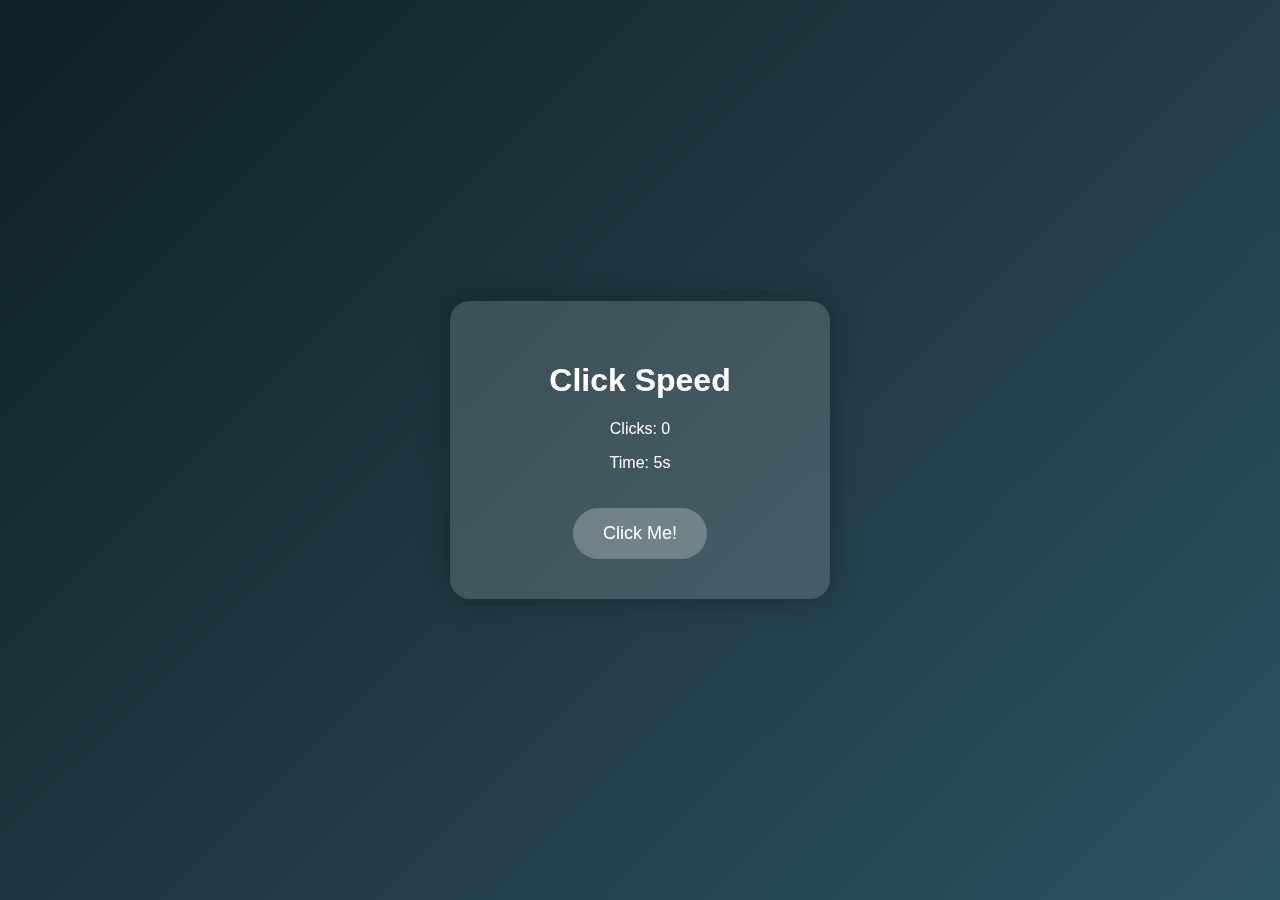
<file: games/click-speed/index.html>
<!DOCTYPE html>
<html lang="en">
<head>
<meta charset="UTF-8">
<title>Click Speed</title>
<style>
    body {
        margin: 0;
        height: 100vh;
        display: flex;
        justify-content: center;
        align-items: center;
        background: linear-gradient(135deg, #0f2027, #203a43, #2c5364);
        font-family: Arial, sans-serif;
        color: white;
    }

    .glass {
        background: rgba(255,255,255,0.15);
        backdrop-filter: blur(15px);
        border-radius: 20px;
        padding: 40px;
        text-align: center;
        box-shadow: 0 0 30px rgba(0,0,0,0.3);
        width: 300px;
    }

    button {
        margin-top: 20px;
        padding: 15px 30px;
        font-size: 18px;
        border: none;
        border-radius: 50px;
        cursor: pointer;
        background: rgba(255,255,255,0.25);
        color: white;
    }

    button:hover {
        background: rgba(255,255,255,0.4);
    }
</style>
</head>

<body>

<div class="glass">
    <h1>Click Speed</h1>
    <p>Clicks: <span id="score">0</span></p>
    <p>Time: <span id="time">5</span>s</p>
    <button id="btn">Click Me!</button>
</div>

<script>
let score = 0;
let time = 5;
let started = false;

const btn = document.getElementById("btn");
const scoreEl = document.getElementById("score");
const timeEl = document.getElementById("time");

btn.onclick = () => {
    if (!started) {
        started = true;
        const timer = setInterval(() => {
            time--;
            timeEl.textContent = time;
            if (time === 0) {
                clearInterval(timer);
                btn.disabled = true;
                btn.textContent = "Finished!";
            }
        }, 1000);
    }

    if (time > 0) {
        score++;
        scoreEl.textContent = score;
    }
};
</script>

</body>
</html>
</file>
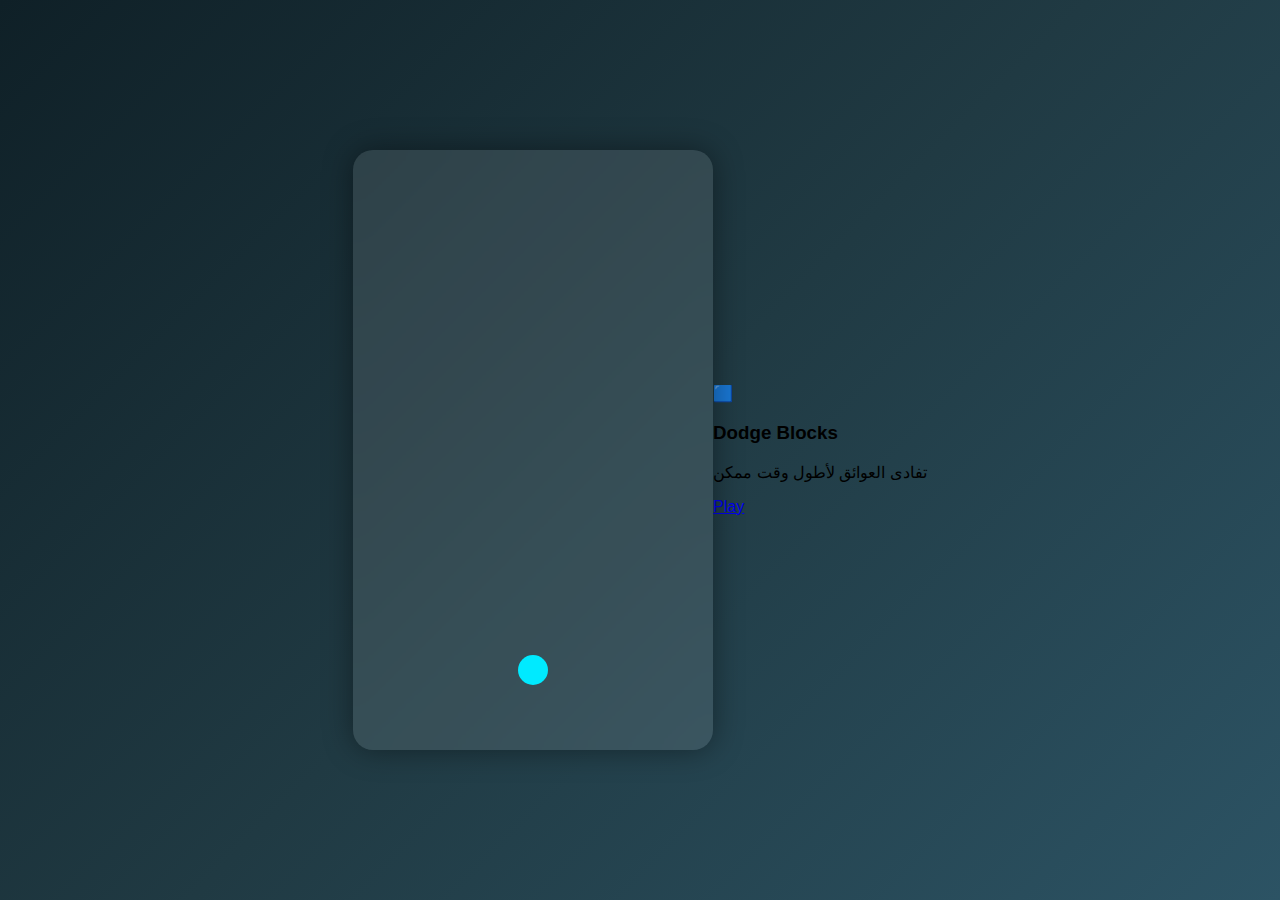
<file: games/dodge-blocks/index.html>
<!DOCTYPE html>
<html lang="en">
<head>
<meta charset="UTF-8">
<title>Dodge Blocks</title>
<style>
    body {
        margin: 0;
        background: linear-gradient(135deg, #0f2027, #203a43, #2c5364);
        display: flex;
        justify-content: center;
        align-items: center;
        height: 100vh;
        overflow: hidden;
        font-family: Arial, sans-serif;
    }

    canvas {
        background: rgba(255,255,255,0.1);
        backdrop-filter: blur(10px);
        border-radius: 20px;
        box-shadow: 0 0 30px rgba(0,0,0,0.4);
    }
</style>
</head>
<body>

<canvas id="game" width="360" height="600"></canvas>

<script>
const canvas = document.getElementById("game");
const ctx = canvas.getContext("2d");

let player = {
    x: 180,
    y: 520,
    r: 15,
    speed: 6
};

let blocks = [];
let score = 0;
let gameOver = false;

// التحكم
document.addEventListener("mousemove", e => {
    const rect = canvas.getBoundingClientRect();
    player.x = e.clientX - rect.left;
});

document.addEventListener("touchmove", e => {
    const rect = canvas.getBoundingClientRect();
    player.x = e.touches[0].clientX - rect.left;
});

// إنشاء عائق
function spawnBlock() {
    blocks.push({
        x: Math.random() * (canvas.width - 30),
        y: -30,
        size: 30,
        speed: 3 + Math.random() * 2
    });
}

// رسم اللاعب
function drawPlayer() {
    ctx.beginPath();
    ctx.arc(player.x, player.y, player.r, 0, Math.PI * 2);
    ctx.fillStyle = "#00eaff";
    ctx.fill();
}

// رسم العوائق
function drawBlocks() {
    ctx.fillStyle = "#ff5f5f";
    blocks.forEach(b => {
        ctx.fillRect(b.x, b.y, b.size, b.size);
    });
}

// تحديث
function update() {
    if (gameOver) return;

    ctx.clearRect(0, 0, canvas.width, canvas.height);

    drawPlayer();
    drawBlocks();

    blocks.forEach(b => {
        b.y += b.speed;

        // تصادم
        if (
            b.x < player.x + player.r &&
            b.x + b.size > player.x - player.r &&
            b.y < player.y + player.r &&
            b.y + b.size > player.y - player.r
        ) {
            gameOver = true;
            alert("Game Over! Score: " + score);
            location.reload();
        }
    });

    blocks = blocks.filter(b => b.y < canvas.height + 50);
    score++;
    requestAnimationFrame(update);
}

// بداية اللعبة
setInterval(spawnBlock, 900);
update();
</script>

</body>
</html>
<div class="game-card">
  <div class="game-icon">🟦</div>
  <h3>Dodge Blocks</h3>
  <p>تفادى العوائق لأطول وقت ممكن</p>
  <a href="games/dodge-blocks/index.html">Play</a>
</div>
</file>
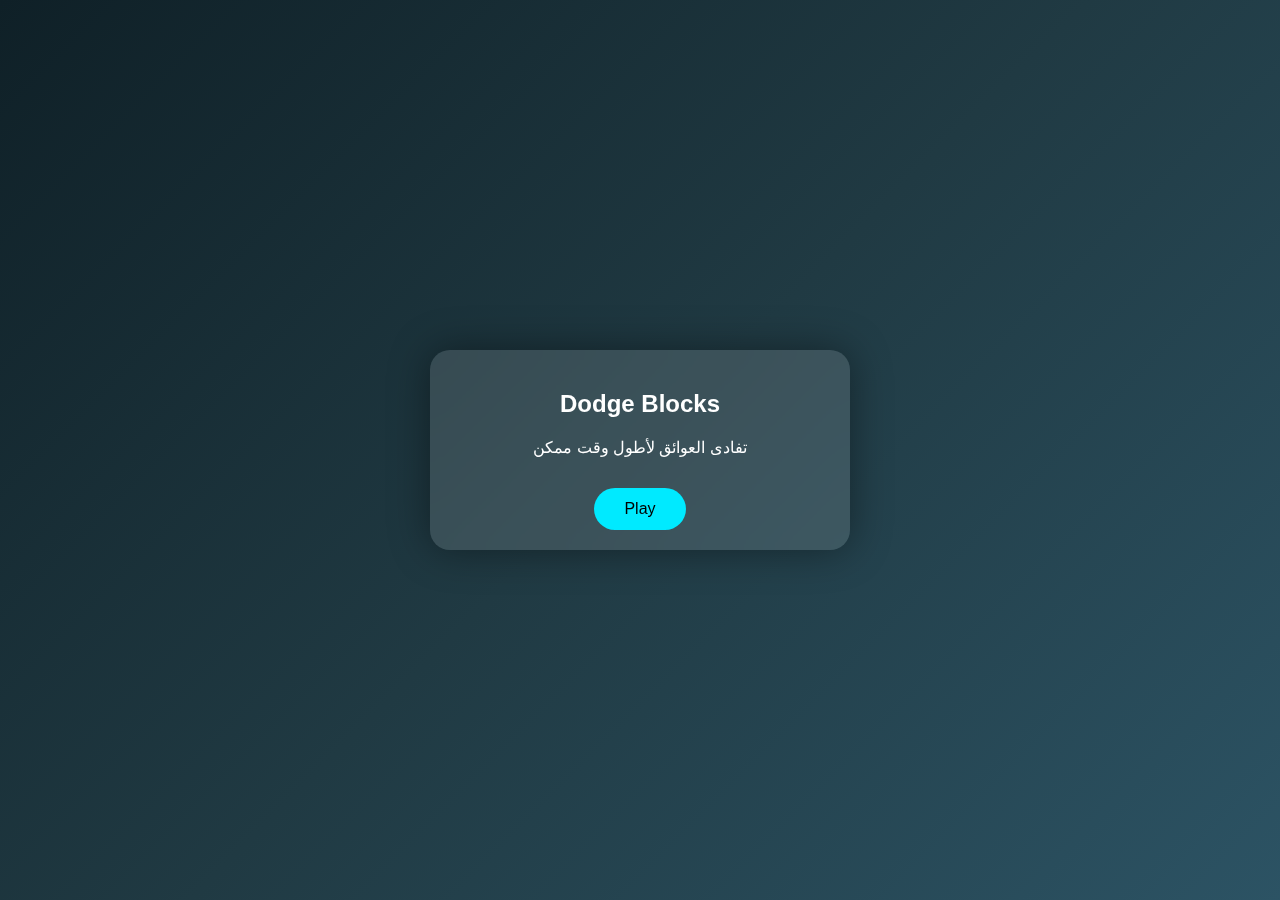
<file: games/dodge-blocks/card.html>
<!DOCTYPE html>
<html lang="en">
<head>
<meta charset="UTF-8">
<title>Dodge Blocks</title>

<style>
body {
    margin: 0;
    background: linear-gradient(135deg,#0f2027,#203a43,#2c5364);
    display: flex;
    justify-content: center;
    align-items: center;
    height: 100vh;
    font-family: Arial, sans-serif;
}

/* الكرت */
.game-card {
    width: 380px;
    background: rgba(255,255,255,0.12);
    backdrop-filter: blur(12px);
    border-radius: 20px;
    padding: 20px;
    box-shadow: 0 0 40px rgba(0,0,0,0.4);
    text-align: center;
    color: white;
}

/* زر */
button {
    background: #00eaff;
    border: none;
    padding: 12px 30px;
    border-radius: 30px;
    font-size: 16px;
    cursor: pointer;
    margin-top: 15px;
}

/* شاشة اللعبة */
#gameWrapper {
    display: none;
    position: relative;
}

canvas {
    border-radius: 16px;
    background: rgba(255,255,255,0.08);
}

/* سكور */
#score {
    position: absolute;
    top: 10px;
    left: 15px;
    font-size: 18px;
}
</style>
</head>

<body>

<div class="game-card">
    <h2>Dodge Blocks</h2>
    <p>تفادى العوائق لأطول وقت ممكن</p>
    <button onclick="startGame()">Play</button>

    <div id="gameWrapper">
        <div id="score">Score: 0</div>
        <canvas id="game" width="340" height="520"></canvas>
    </div>
</div>

<!-- أصوات -->
<audio id="hitSound" src="https://assets.mixkit.co/sfx/preview/mixkit-arcade-retro-game-over-213.wav"></audio>

<script>
const canvas = document.getElementById("game");
const ctx = canvas.getContext("2d");
const scoreEl = document.getElementById("score");
const hitSound = document.getElementById("hitSound");

let player, blocks, score, running;

// بدء اللعبة
function startGame() {
    document.querySelector("button").style.display = "none";
    document.getElementById("gameWrapper").style.display = "block";

    player = { x: 170, y: 460, r: 14 };
    blocks = [];
    score = 0;
    running = true;

    loop();
    setInterval(spawnBlock, 900);
}

// تحكم
document.addEventListener("mousemove", e => {
    const rect = canvas.getBoundingClientRect();
    player.x = e.clientX - rect.left;
});

// إنشاء عائق
function spawnBlock() {
    if (!running) return;
    blocks.push({
        x: Math.random() * (canvas.width - 30),
        y: -30,
        s: 30,
        v: 3 + Math.random() * 2
    });
}

// رسم اللاعب
function drawPlayer() {
    ctx.beginPath();
    ctx.arc(player.x, player.y, player.r, 0, Math.PI*2);
    ctx.fillStyle = "#00eaff";
    ctx.shadowBlur = 15;
    ctx.shadowColor = "#00eaff";
    ctx.fill();
    ctx.shadowBlur = 0;
}

// رسم العوائق
function drawBlocks() {
    ctx.fillStyle = "#ff5f5f";
    blocks.forEach(b => ctx.fillRect(b.x, b.y, b.s, b.s));
}

// اللوب
function loop() {
    if (!running) return;

    ctx.clearRect(0,0,canvas.width,canvas.height);
    drawPlayer();
    drawBlocks();

    blocks.forEach(b => {
        b.y += b.v;

        if (
            b.x < player.x + player.r &&
            b.x + b.s > player.x - player.r &&
            b.y < player.y + player.r &&
            b.y + b.s > player.y - player.r
        ) {
            hitSound.play();
            running = false;
            alert("Game Over\nScore: " + score);
            location.reload();
        }
    });

    blocks = blocks.filter(b => b.y < canvas.height + 40);
    score++;
    scoreEl.textContent = "Score: " + score;

    requestAnimationFrame(loop);
}
</script>

</body>
</html>
</file>
